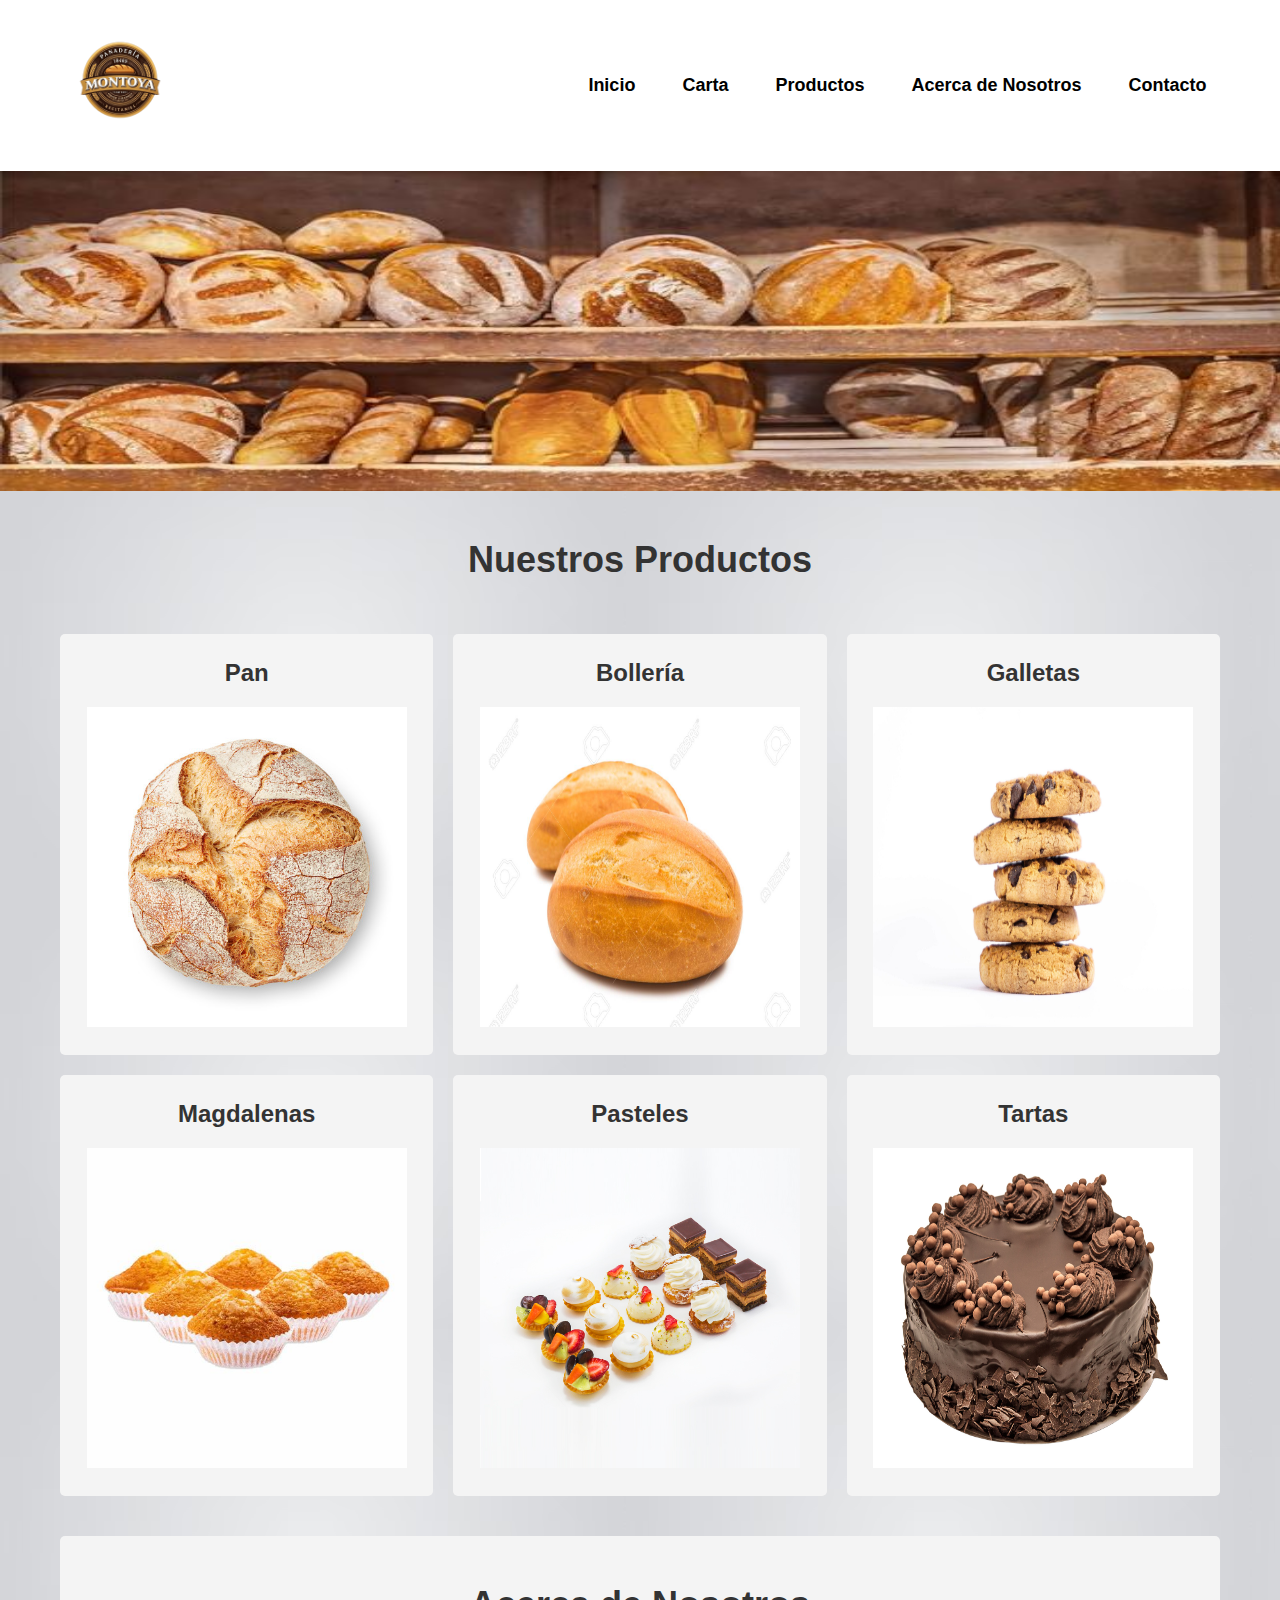
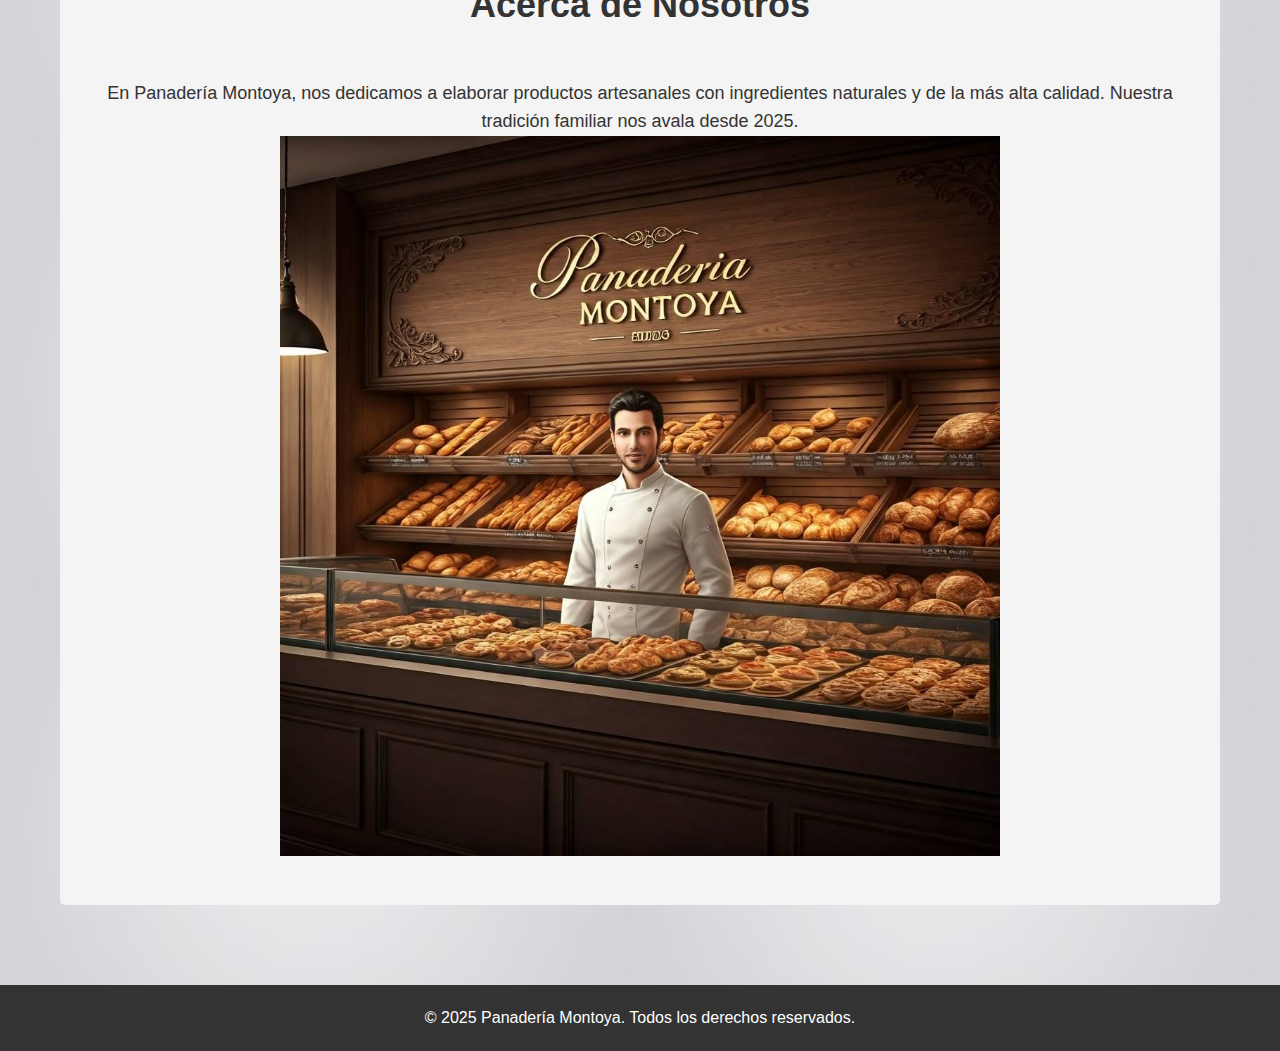
<file: index.html>
<!DOCTYPE html>
<html lang="en">
<head>
    <meta charset="UTF-8">
    <meta name="viewport" content="width=device-width, initial-scale=1.0">
    <title>Panadería Montoya</title>
    <link rel="stylesheet" href="estilos.css">
</head>
<body background="./Imagenes/fondo5.jpg">
    <header class="header">
        <nav class="menu">
            <div class="logo">
                <a href="index.html">
                    <img id='logo-imagen' src="./Imagenes/logo.png" alt="Logo Panadería Montoya">
                </a>
            </div>
            <ul class="menu-links">
                <li><a href="index.html"><strong>Inicio</strong></a></li>
                <li><a href="#"><strong>Carta</strong></a></li>
                <li><a href="#productos"><strong>Productos</strong></a></li>
                <li><a href="#nosotros"><strong>Acerca de Nosotros</strong></a></li>
                <li><a href="contacto.html"><strong>Contacto</strong></a></li>
            </ul>
        </nav>
    </header>
    <section class="hero-image">
        <img id="imagen-principal" src="./Imagenes/principal3.jpg" alt="Imagen de panadería">
    </section>

    <main class="main-contenido">
        <section class="servicios">
            <h2>Nuestros Productos</h2>
            <div class="servicios-grid">
                <div class="servicios-card">
                    <h3>Pan</h3>
                    <p><img id='imagen-pan' src="./Imagenes/pan.jpg"> </p>
                </div>
                <div class="servicios-card">
                    <h3>Bollería</h3>
                    <p><img id='imagen-bollo' src="./Imagenes/bollo.jpg"></p>
                </div>
                <div class="servicios-card">
                    <h3>Galletas</h3>
                    <p><img id='imagen-galletas' src="./Imagenes/galletas.jpg"></p>
                </div>
                <div class="servicios-card">
                    <h3>Magdalenas</h3>
                    <p><img id='imagen-pastelitos' src="./Imagenes/pastelitos2.jpg"> </p>
                </div>
                <div class="servicios-card">
                    <h3>Pasteles</h3>
                    <p><img id='imagen-pastelitos2' src="./Imagenes/pastelitos3.jpg"></p>
                </div>
                <div class="servicios-card">
                    <h3>Tartas</h3>
                    <p><img id='imagen-tarta' src="./Imagenes/tarta2.jpg"></p>
                </div>
            </div>
        </section>

        <section class="abajo">
            <h2>Acerca de Nosotros</h2>
            <p>En Panadería Montoya, nos dedicamos a elaborar productos artesanales con ingredientes naturales 
                y de la más alta calidad. Nuestra tradición familiar nos avala desde 2025.</p>
                <p><img id="imagen-nosotros" src="Imagenes/nosotros.jpg"> </p>
        </section>
    </main>

    <footer class="footer">
        <p>&copy; 2025 Panadería Montoya. Todos los derechos reservados.</p>
    </footer>
</body>
</html>
</file>
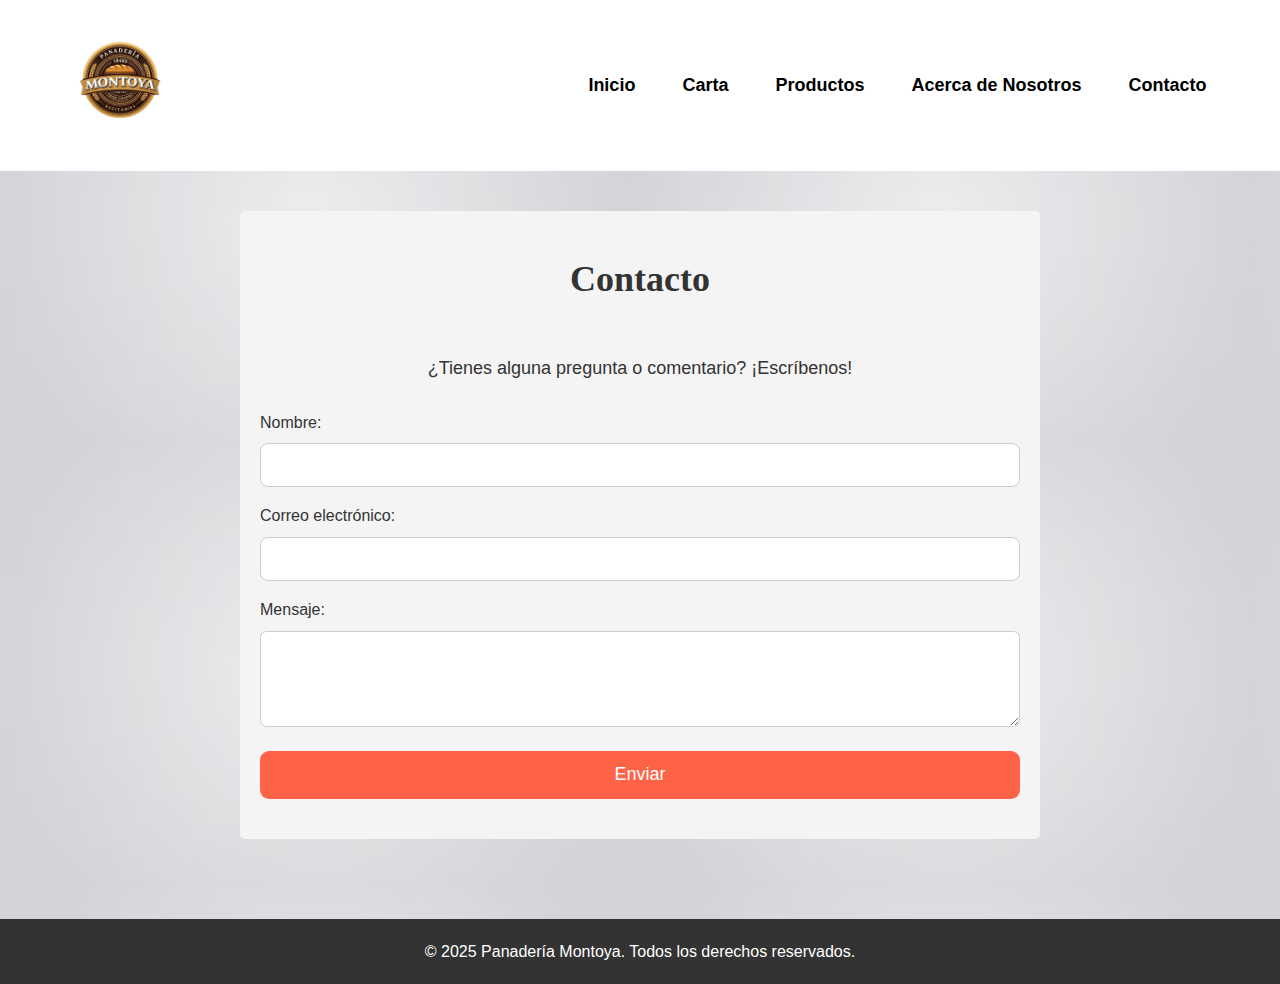
<file: contacto.html>
<!DOCTYPE html>
<html lang="es">
<head>
    <meta charset="UTF-8">
    <meta name="viewport" content="width=device-width, initial-scale=1.0">
    <title>Contacto - Panadería Montoya</title>
    <link rel="stylesheet" href="estilos.css">
</head>
<body background="./Imagenes/fondo5.jpg">
    <header class="header">
        <nav class="menu">
            <div class="logo">
                <a href="index.html">
                    <img id='logo-imagen' src="./Imagenes/logo.png" alt="Logo Panadería Montoya">
                </a>
            </div>
            <ul class="menu-links">
                <li><a href="index.html"><strong>Inicio</strong></a></li>
                <li><a href="#"><strong>Carta</strong></a></li>
                <li><a href="#productos"><strong>Productos</strong></a></li>
                <li><a href="#nosotros"><strong>Acerca de Nosotros</strong></a></li>
                <li><a href="contacto.html"><strong>Contacto</strong></a></li>
            </ul>
        </nav>
    </header>

    <main class="main-contenido">
        <section class="contacto">
            <h2>Contacto</h2>
            <p>¿Tienes alguna pregunta o comentario? ¡Escríbenos!</p>
            <form class="contacto-form">
                <div class="form-grupo">
                    <label for="nombre">Nombre:</label>
                    <input type="text" id="nombre" name="nombre" required>
                </div>
                <div class="form-grupo">
                    <label for="email">Correo electrónico:</label>
                    <input type="email" id="email" name="email" required>
                </div>
                <div class="form-grupo">
                    <label for="mensaje">Mensaje:</label>
                    <textarea id="mensaje" name="mensaje" rows="5" required></textarea>
                </div>
                <button type="submit" class="cta-boton">Enviar</button>
            </form>
        </section>
    </main>

    <footer class="footer">
        <p>&copy; 2025 Panadería Montoya. Todos los derechos reservados.</p>
    </footer>
</body>
</html>
</file>
<file: estilos.css>
* {
    margin: 0;
    padding: 0;
    box-sizing: border-box;
}

body {
    font-family: Arial, sans-serif;
    line-height: 1.6;
    color: #333;
    font-size: 1em;
}

/* Header*/
.header {
    background-color: white;
    color: black;
    padding: 1.25em 0;
}

.menu {
    display: flex;
    justify-content: space-between;
    align-items: center;
    max-width: 75em; 
    margin: 0 auto;
    padding: 0 1.25em; 
}

.logo {
    font-size: 1.5em;
    font-weight: bold;
}

.logo a {
    cursor: pointer;
}

.menu-links {
    list-style: none;
    display: flex;
}

.menu-links li {
    margin-left: 1.25em;
}

.menu-links a {
    color: black;
    text-decoration: none;
    font-size: 1.125em; 
    transition: color 0.3s ease, background-color 0.3s ease; 
    padding: 0.5em 0.75em; 
    border-radius: 5px; 
}

.menu-links a:hover {
    color: white; 
    background-color: rgb(61, 15, 15); 
}

/* Imagenes */
.hero-image {
    width: 100%;
    text-align: center;
    margin: 0;
}

.hero-image img {
    width: 100%;
    height: auto;
    display: block;
}

#logo-imagen {
    height: 5em; 
    width: 5em;
    transition: transform 0.3s ease-in-out; 
}

#logo-imagen:hover{
    transform: scale(1.1);
}

#imagen-principal {
    height: 20em; 
    width: 81em; 
}

#imagen-pan, #imagen-pastelitos, #imagen-tarta, #imagen-pastelitos2, #imagen-galletas, #imagen-bollo {
    height: 20em; 
    width: 20em; 
    transition: transform 0.3s ease-in-out;
}

#imagen-pan:hover, 
#imagen-pastelitos:hover, 
#imagen-tarta:hover,
#imagen-pastelitos2:hover,
#imagen-galletas:hover,
#imagen-bollo:hover {
    transform: scale(1.1);
}

#imagen-nosotros{
    height: 40em;
    width: 40em;
}

/* Main contenido */
.main-contenido {
    max-width: 75em;
    margin: 0 auto;
    padding: 2.5em 1.25em; 
}

.servicios {
    margin-bottom: 2.5em; 
}

.servicios h2 {
    text-align: center;
    margin-bottom: 1.25em;
    font-size: 2.25em; 
}

.servicios-grid {
    display: grid;
    grid-template-columns: repeat(3, 1fr);
    gap: 1.25em; 
    grid-auto-rows: minmax(18,75em, auto); 
}

.servicios-card {
    background: #f4f4f4;
    padding: 1.25em; 
    border-radius: 0.3125em;
    text-align: center;
}

.servicios-card h3 {
    margin-bottom: 0.625em; 
    font-size: 1.5em; 
}

.servicios-card p {
    font-size: 1em;
}

.abajo {
    text-align: center;
    padding: 2.5em 1.25em;
    background: #f4f4f4;
    border-radius: 0.3125em;
}

.abajo h2 {
    margin-bottom: 1.25em; 
    font-size: 2.25em; 
}

.abajo p {
    font-size: 1.125em; 
}

/* Footer */
.footer {
    background: #333;
    color: #fff;
    text-align: center;
    padding: 1.25em 0; 
    margin-top: 2.5em; 
}

.footer p {
    margin: 0;
    font-size: 1em;
}

/* Formulario*/
.contacto {
    text-align: center;
    padding: 2.5em 1.25em; 
    background: #f4f4f4;
    border-radius: 0.3125em;
    max-width: 50em;
    margin: 0 auto;
}

.contacto h2 {
    margin-bottom: 1.25em; 
    font-size: 2.25em;
    font-family: 'Playfair Display', serif;
}

.contacto p {
    font-size: 1.125em; 
    margin-bottom: 1.5em; 
}

.contacto-form {
    display: flex;
    flex-direction: column;
    gap: 1em; 
}

.form-grupo {
    text-align: left;
}

.form-grupo label {
    font-size: 1em; 
    margin-bottom: 0.5em;
    display: block;
}

.form-grupo input, .form-grupo textarea {
    width: 100%;
    padding: 0.75em; 
    border: 1px solid #ccc;
    border-radius: 0.5em; 
    font-size: 1em;
}

.form-grupo textarea {
    resize: vertical;
}

.cta-boton {
    background: #ff6347;
    color: white;
    padding: 0.75em 1.5em;
    border: none;
    border-radius: 0.5em;
    font-size: 1.125em; 
    cursor: pointer;
    transition: background 0.3s ease;
}

.cta-boton:hover {
    background: #e5533d;
}
</file>
